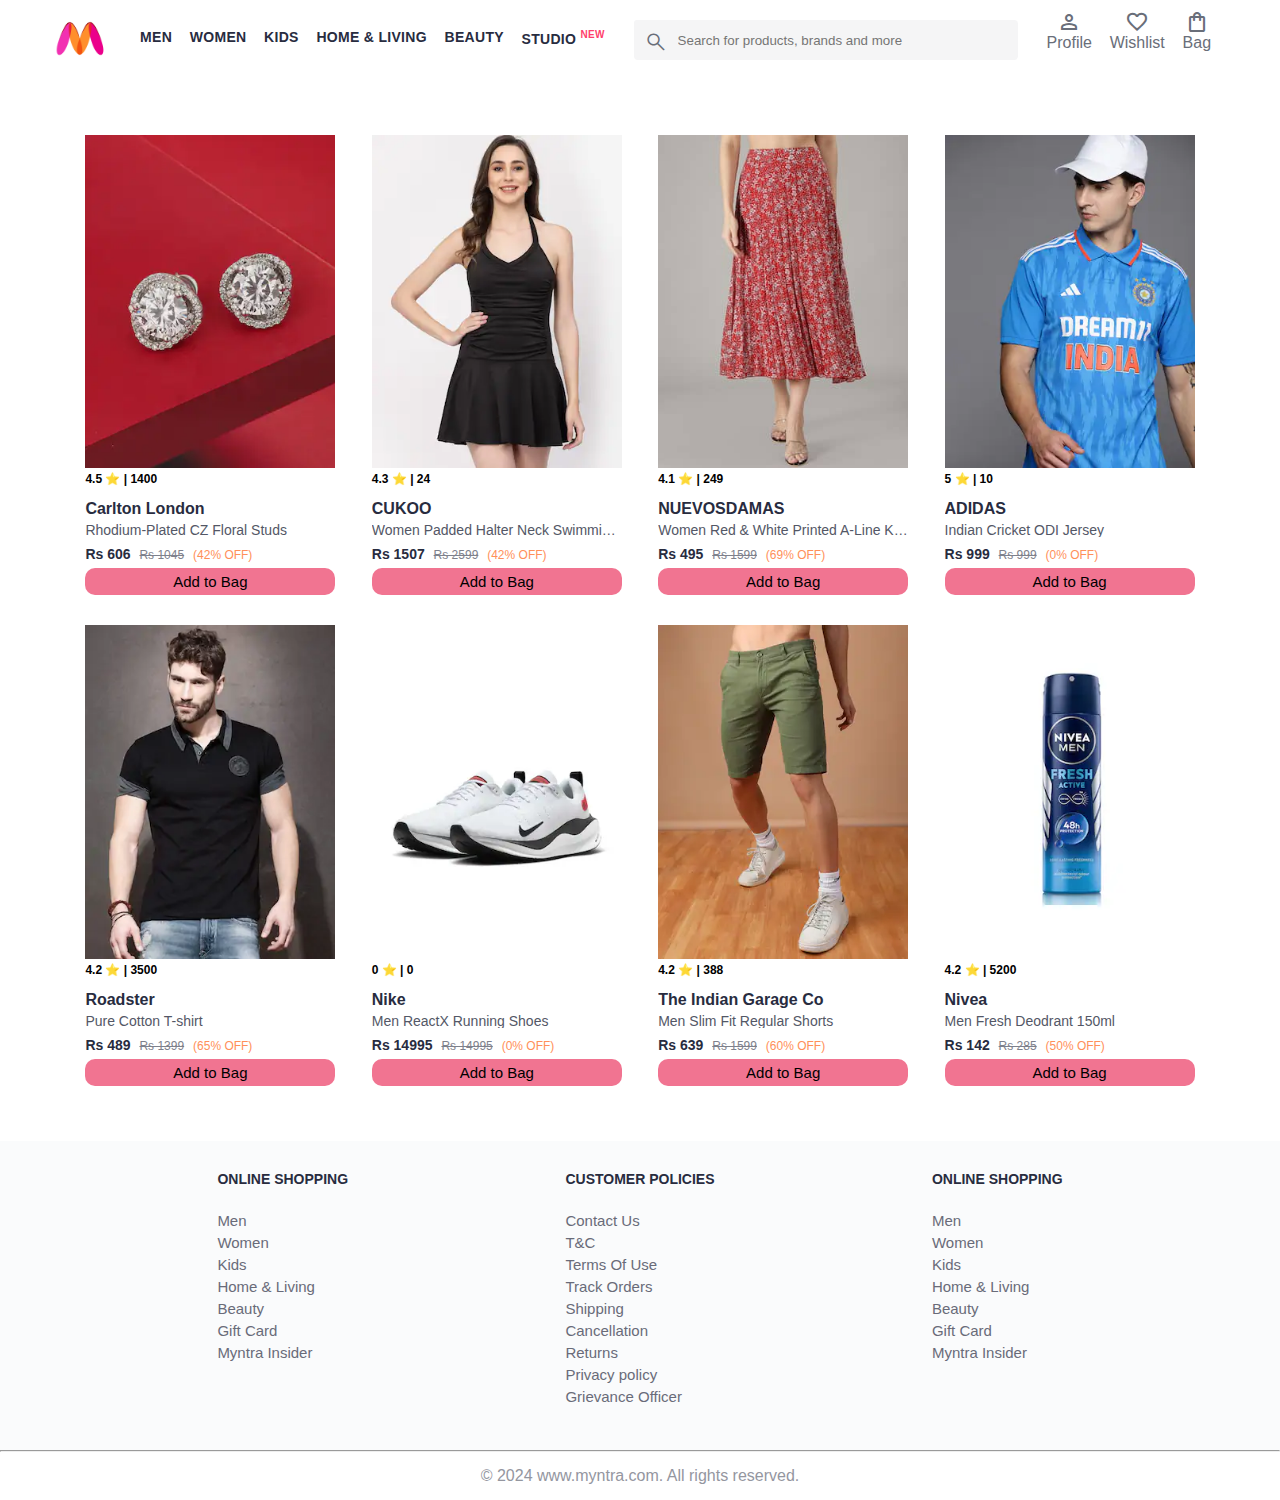
<file: index.html>
<!DOCTYPE html>
<html lang="en">
<head>
  <meta charset="UTF-8">
  <meta name="viewport" content="width=device-width, initial-scale=1.0">
  <title>Myntra</title>
  <link rel="stylesheet" href="https://fonts.googleapis.com/css2?family=Material+Symbols+Outlined:opsz,wght,FILL,GRAD@20..48,100..700,0..1,-50..200" />
  <link rel="stylesheet" href="style.css">
</head>
<body>
    <header>

       <div class="logo_container">

          <a href="#"><img class = "myntra-home" src="images/myntra_logo.webp" alt="Myntra Logo"></a>

       </div>

       <div class="nav_bar">

            <a href="#">Men</a>
            <a href="#">Women</a>
            <a href="#">Kids</a>
            <a href="#">Home & Living</a>
            <a href="#">Beauty</a>
            <a href="#">Studio <sup>new</sup></a>

       </div>

       <div class="search_bar">
        <span class="material-symbols-outlined search_icons">
          search
          </span>
          <input class = "search_input" placeholder="Search for products, brands and more">
       </div>

       <div class="action_bar">
         <div class="action_container">
          <span class="material-symbols-outlined action-icon">
            person
            </span>
            <span class = "action_name">Profile</span>
         </div>

         <div class="action_container">
          <span class="material-symbols-outlined action-icon">
            favorite
            </span>
            <span class = "action_name">Wishlist</span>
         </div>

         
          <a class="action_container" href="pages/bag.html">
          <span class="material-symbols-outlined action-icon">
            shopping_bag
            </span>
            <span class = "action_name">Bag</span>
            <span class="bag-item-count">0</span>
          </a>
         
       </div>

    </header>

    <main>
      <div class="items-container"></div>
    </main>

    
    <footer>
        <div class="footer-container">
          <div class="footer_column">
            <h3>ONLINE SHOPPING</h3>
            <a href="#">Men</a>
            <a href="#">Women</a>
            <a href="#">Kids</a>
            <a href="#">Home & Living</a>
            <a href="#">Beauty</a>
            <a href="#">Gift Card</a>
            <a href="#">Myntra Insider</a>

          </div>

          <div class="footer_column">
            <h3>CUSTOMER POLICIES</h3>
            <a href="#">Contact Us</a>
            <a href="#">T&C</a>
            <a href="#">Terms Of Use</a>
            <a href="#">Track Orders</a>
            <a href="#">Shipping</a>
            <a href="#">Cancellation</a>
            <a href="#">Returns</a>
            <a href="#">Privacy policy</a>
            <a href="#">Grievance Officer</a>

          </div>

          <div class="footer_column">
            <h3>ONLINE SHOPPING</h3>
            <a href="#">Men</a>
            <a href="#">Women</a>
            <a href="#">Kids</a>
            <a href="#">Home & Living</a>
            <a href="#">Beauty</a>
            <a href="#">Gift Card</a>
            <a href="#">Myntra Insider</a>

          </div>

        </div>

        <hr>

        <div class="copyright">© 2024 www.myntra.com. All rights reserved.</div>

    </footer>
    <script src="data/items.js" ></script>
    <script src="scripts/index.js" ></script>
</body>
</html>
</file>
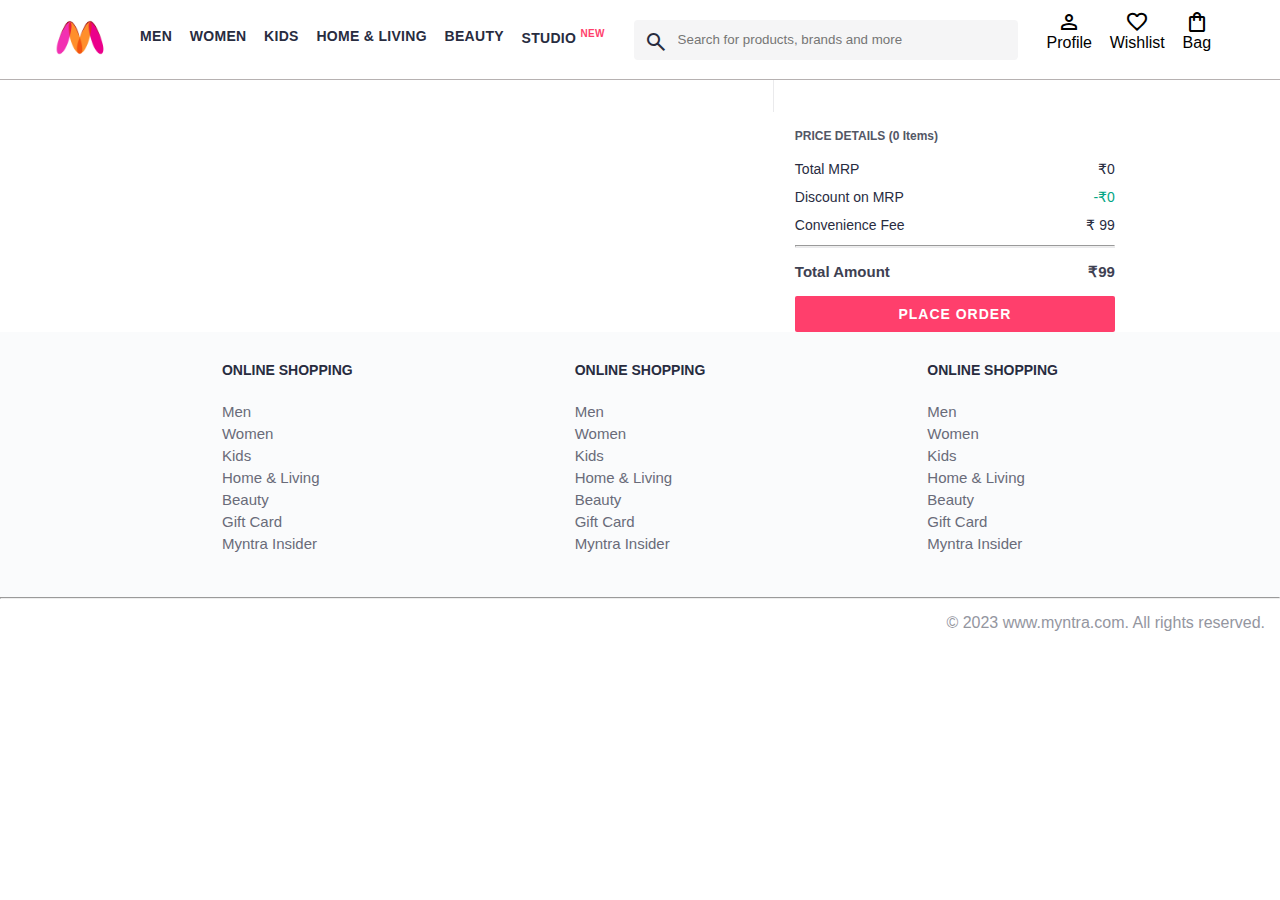
<file: pages/bag.html>
<!DOCTYPE html>
<html lang="en">
<head>
    <title>Myntra Clone</title>
    <link rel="stylesheet" href="/css/index.css">
    <link rel="stylesheet" href="/css/bag.css">
    <link rel="stylesheet" href="https://fonts.googleapis.com/css2?family=Material+Symbols+Outlined:opsz,wght,FILL,GRAD@20..48,100..700,0..1,-50..200" />
</head>
<body>
    <header>
        <div class="logo_container">
            <a href="#"><img class="myntra_home" src="../images/myntra_logo.webp" alt="Myntra Home"></a>
        </div>
        <nav class="nav_bar">
            <a href="#">Men</a>
            <a href="#">Women</a>
            <a href="#">Kids</a>
            <a href="#">Home & Living</a>
            <a href="#">Beauty</a>
            <a href="#">Studio <sup>New</sup></a>
        </nav>
        <div class="search_bar">
            <span class="material-symbols-outlined search_icon">search</span>
            <input class="search_input" placeholder="Search for products, brands and more">
        </div>
        <div class="action_bar">
            <div class="action_container">
                <span class="material-symbols-outlined action_icon">person</span>
                <span class="action_name">Profile</span>
            </div>

            <div class="action_container">
                <span class="material-symbols-outlined action_icon">favorite</span>
                <span class="action_name">Wishlist</span>
            </div>

            <div class="action_container">
                <span class="material-symbols-outlined action_icon">shopping_bag</span>
                <span class="action_name">Bag</span>
                <span class="bag-item-count">0</span>
            </div>
        </div>
    </header>
    <main>
      <div class="bag-page">
        <div class="bag-items-container">
          
        </div>
        <div class="bag-summary">
          
        </div>

      </div>
    </main>
    <footer>
        <div class="footer_container">
            <div class="footer_column">
                <h3>ONLINE SHOPPING</h3>

                <a href="#">Men</a>
                <a href="#">Women</a>
                <a href="#">Kids</a>
                <a href="#">Home & Living</a>
                <a href="#">Beauty</a>
                <a href="#">Gift Card</a>
                <a href="#">Myntra Insider</a>
            </div>

            <div class="footer_column">
                <h3>ONLINE SHOPPING</h3>

                <a href="#">Men</a>
                <a href="#">Women</a>
                <a href="#">Kids</a>
                <a href="#">Home & Living</a>
                <a href="#">Beauty</a>
                <a href="#">Gift Card</a>
                <a href="#">Myntra Insider</a>
            </div>

            <div class="footer_column">
                <h3>ONLINE SHOPPING</h3>

                <a href="#">Men</a>
                <a href="#">Women</a>
                <a href="#">Kids</a>
                <a href="#">Home & Living</a>
                <a href="#">Beauty</a>
                <a href="#">Gift Card</a>
                <a href="#">Myntra Insider</a>
            </div>
        </div>
        <hr>

        <div class="copyright">
            © 2023 www.myntra.com. All rights reserved.
        </div>
    </footer>
    <script src="../data/items.js"></script>
    <script src="../scripts/index.js"></script>
    <script src="../scripts/bag.js"></script>
</body>
</html>
</file>
<file: style.css>
*{
  margin: 0;
  padding: 0;
  font-family: Assistant,-apple-system,BlinkMacSystemFont,Segoe UI,Roboto,Helvetica,Arial,sans-serif;
  box-sizing: border-box;
}

header{
  display:flex;
  background-color: white;
  height: 80px;
  justify-content: space-between;
  align-items: center;
  /* border-bottom: 1px solid #b6b1b1; */
}
.myntra-home{
  height: 45px;
}
.logo_container{
  margin-left: 4%;
}
.action_bar{
  margin-right: 4%;
}

.nav_bar{
  display: flex;
  min-width: 500px;
  justify-content: space-evenly;
}
.nav_bar a:hover{
  border-bottom: 4px solid #f54e77;
}
.nav_bar a{
    font-size: 14px;
    letter-spacing: .3px;
    color: #282c3f;
    text-decoration: none;
    font-weight:700;
    text-transform: uppercase;
    padding: 30px 0;
    border-bottom: 4px solid white;
    
   
}
.nav_bar a sup{
  color: #ff3f6c;
  font-size: 10px;
}

.search_bar{
  height: 40px;
  min-width: 200px;
  width: 30%;
  display: flex;
  align-items: center;
}
.search_input{
  color: #696e79;
  background-color: #f5f5f6;
  flex-grow: 1;
  height: 40px;
  border: 0;
  border-radius: 0px 4px 4px 0px;

}
.search_icons{
  box-sizing: content-box;
  background-color: #f5f5f6;
  height: 20px;
  padding: 10px;
  color: #696e79;
  font-weight: 300;
  border-radius: 3px 0 0 4px;

}
.action_bar{
  display: flex;
  min-width: 200px ;
  justify-content: space-evenly;
}
.action_container{
  display: flex;
  flex-direction: column;
  align-items: center;
  text-decoration: none;
  color: #696e79;;
}

/* main section */



.footer-container{
  padding: 30px 0px 40px 0px;
  background: #fafbfc;
  display: flex;
  justify-content: space-evenly;
}

.footer_column h3{
  color:#282c3f;
  font-size: 14px;
  margin-bottom: 25px;
}

.footer_column{
    display: flex;
    flex-direction: column;
}
.footer_column a{
  font-size: 15px;
  color: #696b79;
  text-decoration: none;
  padding-bottom: 5px;
}
.copyright{
  color: #94969f;
  text-align: center;
  padding: 15px;
}

.items-container{
  width: 80%;
  margin: 40px 10px;
}
.item-container{
  width: 250px;
  margin: 15px;

}
.item-image{
  width: 100%;
}
.rating{
  font-size: 12px;
  font-weight: 700;
}
.company-name{
  margin-top: 15px;
  font-size: 16px;
  font-weight: 700;
  line-height: 1;
  color: #282c3f;
  margin-bottom: 6px;
  overflow: hidden;
  text-overflow: ellipsis;
  white-space: nowrap;

}

.item-name{
  color: #535766;
  font-size: 14px;
  line-height: 1;
  margin-bottom: 0;
  margin-top: 0;
  overflow: hidden;
  text-overflow: ellipsis;
  white-space: nowrap;
  font-weight: 400;
  display: block;

}
.price{
  margin-top: 10px;
  font-size: 14px;
  line-height: 15px;
  color: #282c3f;
  white-space: nowrap
}
.current-price{
  font-size: 14px;
    font-weight: 700;
    color: #282c3f
}
.orginal-price{
  text-decoration: line-through;
    color: #7e818c;
    font-weight: 400;
    margin-left: 5px;
    font-size: 12px;
}
.discount{
  color: #ff905a;
    font-weight: 400;
    font-size: 12px;
    margin-left: 5px;
}
.btn-add-bag{
  margin-top: 5px;
  width: 100%;
  background-color: #f17491;
  border: none;
  padding: 5px 15px;
  border-radius: 10px;
  font-size: 15px;
  padding: 5px 15px;
  cursor: pointer;
}

.banner_image{
  width: 100%;
}
.banner_container{
  margin: 20px 0;
}

.category_heading{
  text-transform: uppercase;
  color: #3e4152;
  letter-spacing: .15em;
  font-size: 1.8em;
  margin: 50px 0 10px 30px;
  max-height: 5em;
  font-weight: 700;
}

.category_items , .items-container {
  width: 90%;
  margin-left: 5%;
  margin-right: 5%;
  
  display: flex;
  flex-wrap: wrap;
  justify-content: space-evenly;
}

.sale_item{
  width: 250px;
}

.bag-item-count{
  background-color: #f16565;
  white-space: nowrap;
  text-align: center;
  line-height: 18px;
  padding: 0 6px;
  height: 18px;
  position: relative;
  border-radius: 50%;
  font-size: 12px;
  color: #fff;
  left: 13px;
  top: -44px;
  font-weight: 700;
  cursor: pointer;
}
</file>
<file: css/index.css>
/***************** Item Page CSS **************************/
/*.action_container {
    text-decoration: none;
}
a.action_container:link {
    color:black;
}
.item-details {
    cursor: pointer;
    width: 250px;
    margin: 10px;
}
.stars {
    font-size: 12px;
    font-weight: 700;
    text-align: left;
}
.company {
    font-size: 18px;
    font-weight: 700;
    line-height: 1;
    color: #282c3f;
    margin-bottom: 6px;
    overflow: hidden;
    text-overflow: ellipsis;
    white-space: nowrap;
    margin-top: 20px;
}
.item-name {
    color: #535766;
    font-size: 16px;
    line-height: 1;
    margin-bottom: 0;
    margin-top: 0;
    overflow: hidden;
    text-overflow: ellipsis;
    white-space: nowrap;
    font-weight: 400;
    display: block;
}
.price-container {
    margin-top: 10px;
}
.current-price {
    font-size: 14px;
    font-weight: 700;
    color: #282c3f;
}
.original-price {
    text-decoration: line-through;
    color: #7e818c;
    font-weight: 400;
    margin-left: 5px;
    font-size: 12px;
}
.discount-percentage {
    color: #ff905a;
    font-weight: 400;
    font-size: 12px;
    margin-left: 5px;
}
.btn-bag {
    background-color: lightgreen;
    border: none;
    padding: 5px 15px;
    border-radius: 10px;
    width: 100%;
    margin-top: 7px;
    font-size: 20px;
    cursor: pointer;
}
.bag-items {
    background-color: #f16565;
    white-space: nowrap;
    text-align: center;
    line-height: 18px;
    padding: 0 6px;
    height: 18px;
    position: relative;
    border-radius: 50%;
    font-size: 12px;
    color: #fff;
    left: 13px;
    top: -44px;
    font-weight: 700;
    cursor: pointer;
}*/

* {
    margin: 0;
    padding: 0;
    font-family: Assistant,-apple-system,BlinkMacSystemFont,Segoe UI,Roboto,Helvetica,Arial,sans-serif;
    box-sizing: border-box;
}
header {
    display: flex;
    background-color: #ffffff;
    height: 80px;
    justify-content: space-between;
    align-items: center;
    border-bottom: 1px solid #b6b1b1;
}
.myntra_home {
    height: 45px;
}
.logo_container {
    margin-left: 4%;
}
.action_bar {
    margin-right: 4%;
}
.nav_bar {
    display: flex;
    min-width: 500px;
    justify-content: space-evenly;
}
.nav_bar a {
    font-size: 14px;
    letter-spacing: .3px;
    color: #282c3f;
    font-weight: 700;
    text-transform: uppercase;
    text-decoration: none;
    padding: 28px 0;
    border-bottom: 5px solid #ffffff;
}
.nav_bar a:hover {
    border-bottom: 4px solid #f54e77;
}

.nav_bar a sup {
    color: #ff3f6c;
    font-size: 10px;
}

.search_bar {
    height: 40px;
    min-width: 200px;
    width: 30%;
    display: flex;
    align-items: center;
}
.search_icon {
    box-sizing: content-box;
    height: 20px;
    padding: 10px;

    background-color: #f5f5f6;
    color: #282c3f;
    font-weight: 300;
    border-radius: 4px 0 0 4px;
}
.search_input {
    color: #696e79;
    background-color: #f5f5f6;
    flex-grow: 1;
    height: 40px;
    border: 0;
    border-radius: 0 4px 4px 0;
}

.action_bar {
    display: flex;
    min-width: 200px;
    justify-content: space-evenly;
}

.action_container {
    display: flex;
    flex-direction: column;
    align-items: center;
}

/* Main section */
.banner_container {
    margin: 40px 0;
}
.banner_image {
    width: 100%;
}

.category_heading {
    text-transform: uppercase;
    color: #3e4152;
    letter-spacing: .15em;
    font-size: 1.8em;
    margin: 50px 0 10px 30px;
    max-height: 5em;
    font-weight: 700;
}

.category-items {
    width: 80%;
    margin: 50px 10%;
    display: flex;
    flex-wrap: wrap;
    justify-content: space-evenly;
}

.sale_item {
    width: 250px;
}

.footer_container {
    padding: 30px 0px 40px 0px;
    background: #FAFBFC;
    display: flex;
    justify-content: space-evenly;
}

.footer_column {
    display: flex;
    flex-direction: column;
}

.footer_column h3 {
    color: #282c3f;
    font-size: 14px;
    margin-bottom: 25px;
}

.footer_column a {
    color: #696b79;
    font-size: 15px;
    text-decoration: none;
    padding-bottom: 5px;
}

.copyright {
    color: #94969f;
    text-align: end;
    padding: 15px;
}
</file>
<file: css/bag.css>
.bag-items-container {
  display: inline-block;
  width: 64%;
  padding-right: 20px;
  border-right: 1px solid #eaeaec;
  padding-top: 32px;
  color: #282c3f;
  font-size: 13px;
  line-height: 1.42857143;
}

.bag-page {
  width: 75%;
  margin-left: 12.5%;
}

.bag-summary {
  vertical-align: top;
  display: inline-block;
  width: 35%;
  padding: 24px 0 0 16px;
  color: #282c3f;
  font-size: 13px;
  line-height: 1.42857143;
}

.bag-details-container {
  margin-bottom: 16px;
}

.price-header {
  font-size: 12px;
  font-weight: 700;
  margin: 24px 0 16px;
  color: #535766;
}

.price-item {
  margin-bottom: 12px;
  line-height: 16px;
  font-size: 14px;
  color: #282c3f;
}

.price-item-value {
  float: right;
}

.priceDetail-base-discount {
  color: #03a685;
}

.price-footer {
  font-weight: 700;
  font-size: 15px;
  padding-top: 16px;
  border-top: 1px solid #eaeaec;
  color: #3e4152;
  line-height: 16px;
}

.btn-place-order {
  width: 100%;
  letter-spacing: 1px;
  font-size: 14px;
  font-weight: 600;
  border-radius: 2px;
  border-width: 0px;
  padding: 10px 16px;
  background-color: rgb(255, 63, 108);
  color: rgb(255, 255, 255);
  cursor: pointer;
}

.bag-item-container {
  margin-bottom: 8px;
  background: #fff;
  font-size: 14px;
  border: 1px solid #eaeaec;
  border-radius: 4px;
  position: relative;
  padding: 12px 12px 0;
}

.item-left-part {
  position: absolute;
  background: rgb(255, 242, 223);
  height: 148px;
  width: 111px;
}

.item-right-part {
  padding-left: 12px;
  position: relative;
  min-height: 148px;
  margin-left: 111px;
  margin-bottom: 12px;
}

.bag-item-img {
  width: 100%;
}

.return-period {
  display: inline-flex;
  font-size: 14px;
  padding-top: 8px;
}

.return-period-days {
  font-weight: 700;
  margin-right: 4px;
}

.delivery-details {
  margin-top: 5px;
  color: #282c3f;
  font-size: 12px;
  letter-spacing: -.1px;
  margin-bottom: 8px;
  line-height: 15px;
}

.delivery-details-days {
  color: #03a685;
}

.remove-from-cart {
  position: absolute;
  font-size: 25px;
  top: 10px;
  right: 18px;
  width: 14px;
  height: 14px;
  cursor: pointer;
}
.bag-item-count{
  background-color: #f16565;
  white-space: nowrap;
  text-align: center;
  line-height: 18px;
  padding: 0 6px;
  height: 18px;
  position: relative;
  border-radius: 50%;
  font-size: 12px;
  color: #fff;
  left: 13px;
  top: -44px;
  font-weight: 700;
  cursor: pointer;
}
.price{
  margin-top: 10px;
  font-size: 14px;
  line-height: 15px;
  color: #282c3f;
  white-space: nowrap
}
.current-price{
  font-size: 14px;
    font-weight: 700;
    color: #282c3f
}
.original-price{
    text-decoration: line-through;
    color: #7e818c;
    font-weight: 400;
    margin-left: 5px;
    font-size: 12px;
}
.discount-percentage{
    color: #ff905a;
    font-weight: 400;
    font-size: 12px;
    margin-left: 5px;
}
</file>
